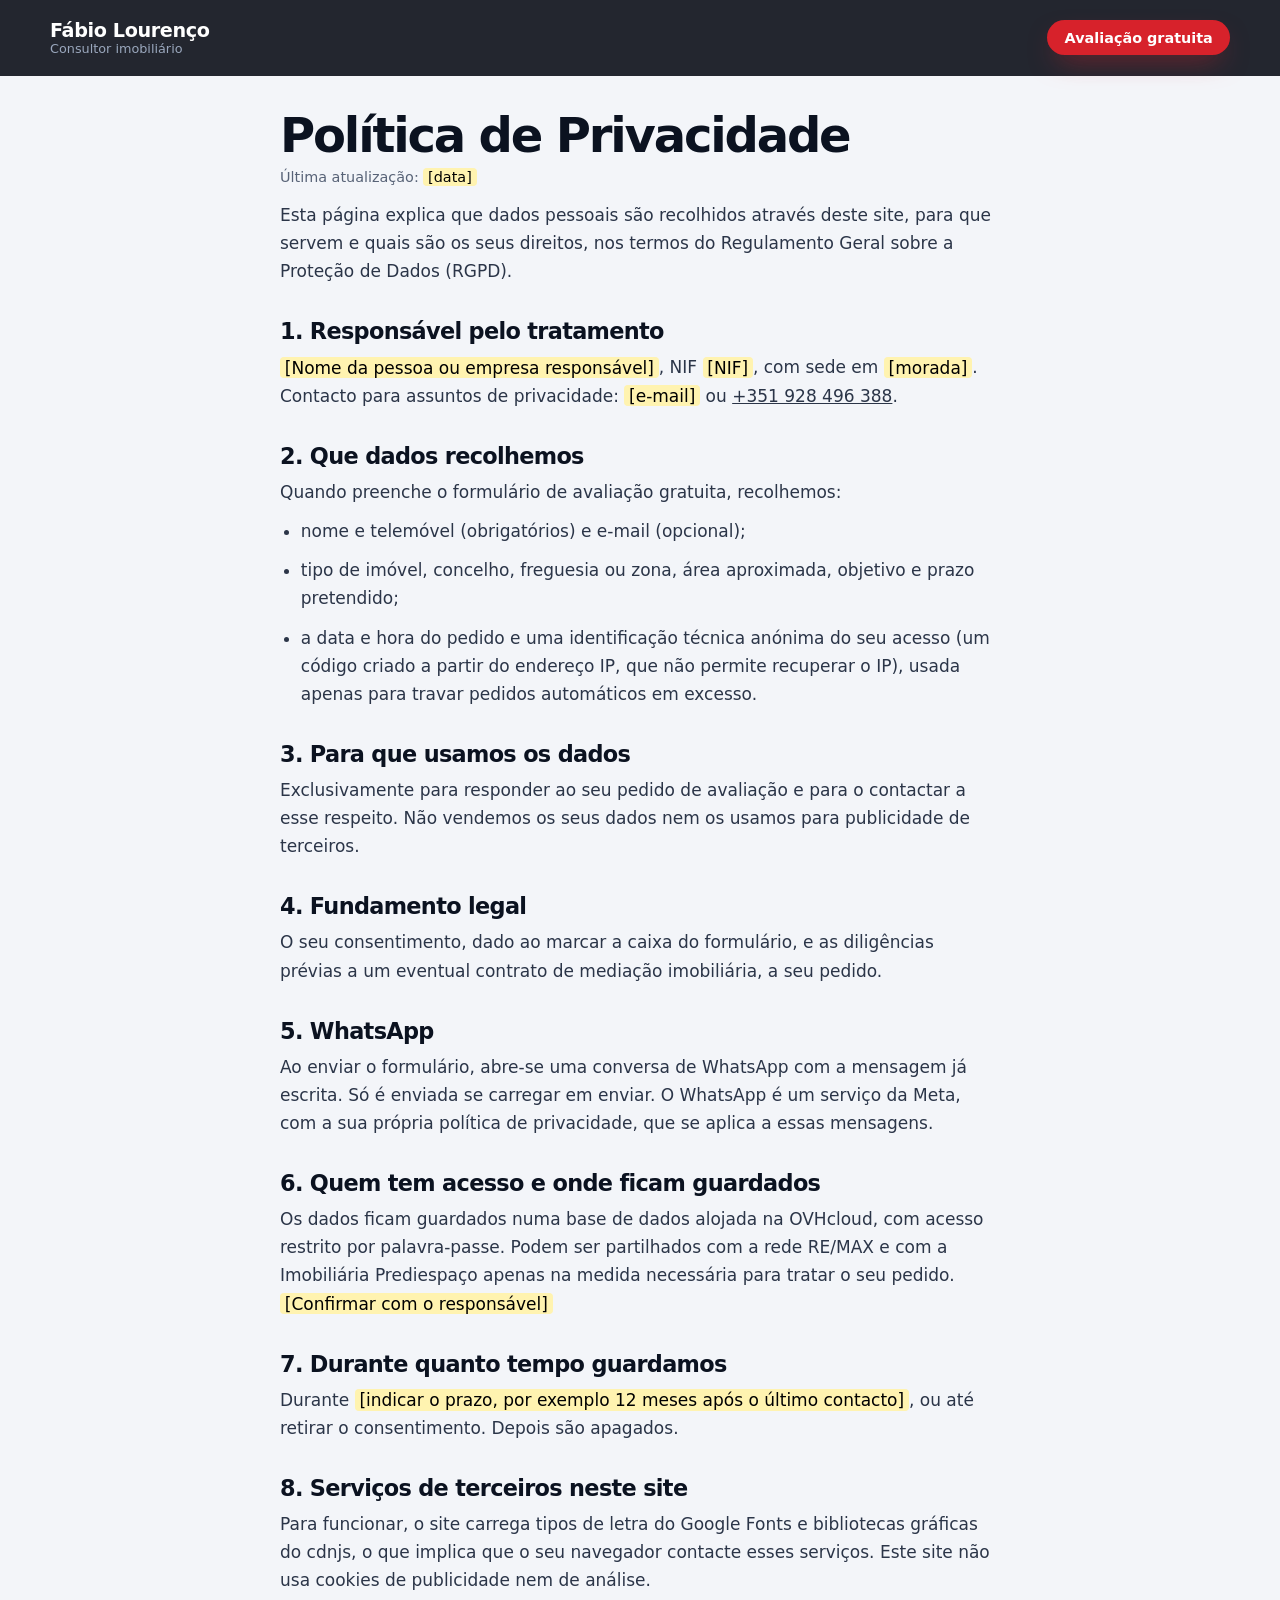
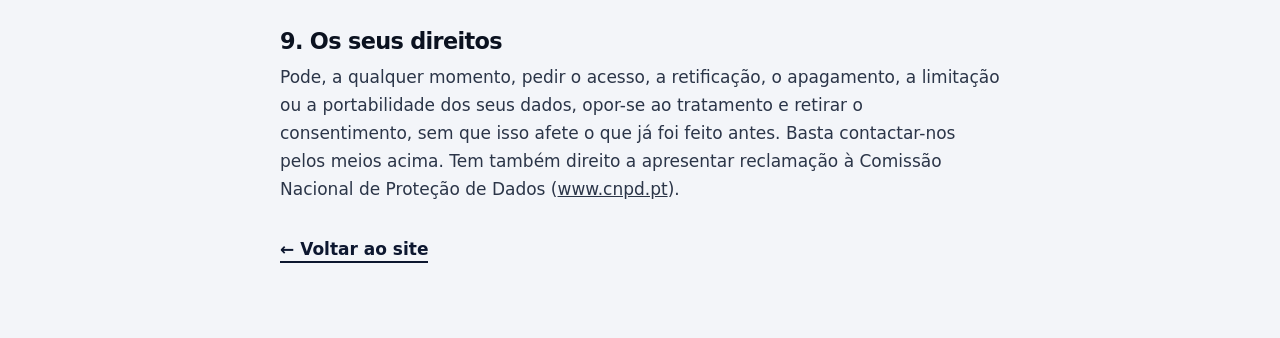
<file: privacidade.html>
<!DOCTYPE html>
<html lang="pt-PT">
<head>
<meta charset="utf-8">
<meta name="viewport" content="width=device-width, initial-scale=1">
<title>Política de Privacidade | Fábio Lourenço</title>
<meta name="robots" content="index,follow">
<meta name="theme-color" content="#060A13">
<link rel="icon" href="assets/img/favicon.svg" type="image/svg+xml">
<link rel="stylesheet" href="css/style.css">
<style>
  body{background:var(--paper)}
  .doc{max-width:760px;margin:0 auto;padding:7rem 1.25rem 4rem}
  .doc h1{font-size:clamp(2rem,5vw,3rem);margin-bottom:.5rem}
  .doc h2{font-size:1.4rem;margin:2.2rem 0 .6rem;max-width:none}
  .doc p,.doc li{color:#2b3548;max-width:none;margin-bottom:.7rem}
  .doc ul{padding-left:1.3rem}
  .doc mark{background:#fff3b0;padding:.05rem .3rem;border-radius:4px}
  .doc .upd{color:var(--mute);font-size:.9rem}
  .top{background:rgba(6,10,19,.95)}
</style>
</head>
<body>
<header class="top solid"><div class="wrap bar">
  <a class="brand" href="index.html"><b>Fábio Lourenço</b><span>Consultor imobiliário</span></a>
  <a class="btn red sm" href="index.html#avaliacao">Avaliação gratuita</a>
</div></header>

<main class="doc">
  <h1>Política de Privacidade</h1>
  <p class="upd">Última atualização: <mark>[data]</mark></p>

  <p>Esta página explica que dados pessoais são recolhidos através deste site, para que servem e quais são os seus direitos, nos termos do Regulamento Geral sobre a Proteção de Dados (RGPD).</p>

  <h2>1. Responsável pelo tratamento</h2>
  <p><mark>[Nome da pessoa ou empresa responsável]</mark>, NIF <mark>[NIF]</mark>, com sede em <mark>[morada]</mark>. Contacto para assuntos de privacidade: <mark>[e-mail]</mark> ou <a href="tel:+351928496388">+351 928 496 388</a>.</p>

  <h2>2. Que dados recolhemos</h2>
  <p>Quando preenche o formulário de avaliação gratuita, recolhemos:</p>
  <ul>
    <li>nome e telemóvel (obrigatórios) e e-mail (opcional);</li>
    <li>tipo de imóvel, concelho, freguesia ou zona, área aproximada, objetivo e prazo pretendido;</li>
    <li>a data e hora do pedido e uma identificação técnica anónima do seu acesso (um código criado a partir do endereço IP, que não permite recuperar o IP), usada apenas para travar pedidos automáticos em excesso.</li>
  </ul>

  <h2>3. Para que usamos os dados</h2>
  <p>Exclusivamente para responder ao seu pedido de avaliação e para o contactar a esse respeito. Não vendemos os seus dados nem os usamos para publicidade de terceiros.</p>

  <h2>4. Fundamento legal</h2>
  <p>O seu consentimento, dado ao marcar a caixa do formulário, e as diligências prévias a um eventual contrato de mediação imobiliária, a seu pedido.</p>

  <h2>5. WhatsApp</h2>
  <p>Ao enviar o formulário, abre-se uma conversa de WhatsApp com a mensagem já escrita. Só é enviada se carregar em enviar. O WhatsApp é um serviço da Meta, com a sua própria política de privacidade, que se aplica a essas mensagens.</p>

  <h2>6. Quem tem acesso e onde ficam guardados</h2>
  <p>Os dados ficam guardados numa base de dados alojada na OVHcloud, com acesso restrito por palavra-passe. Podem ser partilhados com a rede RE/MAX e com a Imobiliária Prediespaço apenas na medida necessária para tratar o seu pedido. <mark>[Confirmar com o responsável]</mark></p>

  <h2>7. Durante quanto tempo guardamos</h2>
  <p>Durante <mark>[indicar o prazo, por exemplo 12 meses após o último contacto]</mark>, ou até retirar o consentimento. Depois são apagados.</p>

  <h2>8. Serviços de terceiros neste site</h2>
  <p>Para funcionar, o site carrega tipos de letra do Google Fonts e bibliotecas gráficas do cdnjs, o que implica que o seu navegador contacte esses serviços. Este site não usa cookies de publicidade nem de análise.</p>

  <h2>9. Os seus direitos</h2>
  <p>Pode, a qualquer momento, pedir o acesso, a retificação, o apagamento, a limitação ou a portabilidade dos seus dados, opor-se ao tratamento e retirar o consentimento, sem que isso afete o que já foi feito antes. Basta contactar-nos pelos meios acima. Tem também direito a apresentar reclamação à Comissão Nacional de Proteção de Dados (<a href="https://www.cnpd.pt" target="_blank" rel="noopener">www.cnpd.pt</a>).</p>

  <p style="margin-top:2rem"><a class="link dk" href="index.html">← Voltar ao site</a></p>
</main>
</body>
</html>
</file>
<file: css/style.css>
:root{
  --night:#060A13; --navy:#0D1730; --paper:#F3F5F9; --ink:#0B1220; --mute:#586377;
  --red:#D7222B; --blue:#3A6BFF; --line:#DCE1EA;
  --fd:"Bricolage Grotesque","Segoe UI",system-ui,sans-serif;
  --fb:"Instrument Sans",system-ui,-apple-system,"Segoe UI",sans-serif;
  --max:73.75rem;
}
*{box-sizing:border-box;margin:0;padding:0}
html{scroll-behavior:smooth;scroll-padding-top:84px}
body{font:400 1.0625rem/1.65 var(--fb);color:var(--ink);background:#fff;-webkit-font-smoothing:antialiased}
img{max-width:100%;display:block}
a{color:inherit}
:focus-visible{outline:3px solid var(--blue);outline-offset:3px;border-radius:4px}
.skip{position:absolute;left:-999px;top:8px;background:#fff;color:var(--ink);padding:.6rem 1rem;z-index:200;border-radius:8px}
.skip:focus{left:8px}
.wrap{width:min(var(--max),100% - 2.5rem);margin-inline:auto}
section{padding:clamp(4rem,9vw,7.5rem) 0}
h1,h2,h3{font-family:var(--fd);line-height:1.05;letter-spacing:-.03em;font-weight:700}
h2{font-size:clamp(2rem,4.4vw,3.4rem);margin-bottom:1.2rem;max-width:18ch;text-wrap:balance}
h3{font-size:1.35rem;letter-spacing:-.02em}
p{max-width:62ch}
.sub{color:var(--mute);margin-bottom:1.4rem}

/* Botões e ligações */
.btn{display:inline-flex;align-items:center;justify-content:center;padding:.95rem 1.5rem;border-radius:999px;border:0;font:600 .98rem var(--fb);text-decoration:none;cursor:pointer;transition:background .2s,transform .2s}
.btn.red{background:var(--red);color:#fff}.btn.red:hover{background:#b91c24}
.btn.dark{background:var(--navy);color:#fff}.btn.dark:hover{background:#18284d}
.btn.sm{padding:.6rem 1.1rem;font-size:.9rem}.btn.wide{width:100%}
.btn:active{transform:scale(.98)}
.link{font-weight:600;text-decoration:none;border-bottom:2px solid currentColor;padding-bottom:.15rem}
.link.dk{color:var(--navy)}

/* Cabeçalho */
.top{position:fixed;inset:0 0 auto;z-index:100;transition:background .3s,box-shadow .3s}
.top.solid{background:rgba(6,10,19,.88);backdrop-filter:blur(14px);box-shadow:0 1px 0 #ffffff14}
.bar{display:flex;align-items:center;justify-content:space-between;min-height:76px;gap:1rem}
.brand{text-decoration:none;display:grid;line-height:1.15}
.brand b{font:700 1.2rem var(--fd);letter-spacing:-.02em;color:#fff}
.brand span{font-size:.8rem;color:#9AA7BD}
.top nav ul{display:flex;gap:1.8rem;list-style:none;align-items:center}
.top nav a:not(.btn){color:#D5DCE8;text-decoration:none;font-weight:500;font-size:.95rem}
.top nav a:not(.btn):hover{color:#fff}
.menu-btn{display:none;background:#ffffff14;color:#fff;border:1px solid #ffffff2e;border-radius:999px;padding:.5rem 1.1rem;font:inherit;cursor:pointer}

/* Hero */
.hero{background:radial-gradient(55% 65% at 76% 45%,#1a3a8a66,transparent 70%),var(--night);color:#fff;padding:0;overflow:hidden}
.hero-grid{display:grid;grid-template-columns:1.2fr .8fr;align-items:end;min-height:min(100svh,860px);padding-top:6rem}
.hero-copy{align-self:center;padding-bottom:5rem;position:relative;z-index:2}
.chip{display:inline-flex;align-items:center;gap:.6rem;font-size:.9rem;color:#C9D3E6;border:1px solid #ffffff26;border-radius:999px;padding:.4rem 1rem;margin-bottom:1.6rem}
.chip i{width:8px;height:8px;border-radius:50%;background:var(--red)}
h1{font-size:clamp(2.9rem,6.8vw,6.1rem);line-height:.96;letter-spacing:-.045em;margin-right:-14%;text-wrap:balance}
.lead{margin-top:1.6rem;font-size:1.15rem;color:#B6C1D6;max-width:34rem}
.actions{display:flex;flex-wrap:wrap;align-items:center;gap:1.6rem;margin-top:2rem}
.actions .link{color:#fff}
.hero-contact{margin-top:1.8rem;font-size:.92rem;color:#9AA7BD}
.hero-contact a{text-decoration:none;margin-right:1.2rem;border-bottom:1px solid #ffffff40}
.hero-contact a:hover{color:#fff}
.promise{background:var(--navy);border-top:1px solid #ffffff14}
.promise .wrap{display:grid;grid-template-columns:repeat(3,1fr)}
.promise p{padding:1.6rem 1.8rem;color:#9AA7BD;font-size:.93rem;border-left:1px solid #ffffff14;display:grid;gap:.2rem;align-content:center}
.promise p:first-child{border-left:0;padding-left:0}
.promise b{color:#fff;font:600 1.05rem var(--fd)}
.promise img{height:28px;width:auto;background:#fff;padding:5px 10px;border-radius:8px;margin-top:.3rem;justify-self:start}

/* Avaliação */
.valuation{background:var(--paper)}
.v-grid{display:grid;grid-template-columns:1fr 1.05fr;gap:clamp(2rem,6vw,6rem);align-items:start}
.chart{margin:1.6rem 0;background:#fff;border:1px solid var(--line);border-radius:24px;padding:1.2rem 1.2rem .9rem}
.chart svg{width:100%;height:auto;display:block;font:500 11px var(--fb)}
.chart path{stroke-linecap:round}
.axis{stroke:#B8C1D1;stroke-width:1.5}
.c-ok,.c-bad{stroke-width:4;stroke-dasharray:1;stroke-dashoffset:0;transition:stroke-dashoffset 1.8s cubic-bezier(.3,.6,.2,1)}
.c-ok{stroke:var(--blue)}.c-bad{stroke:var(--red);opacity:.75}
.chart.pre .c-ok,.chart.pre .c-bad{stroke-dashoffset:1}
.chart text{fill:var(--mute)}.chart .l-ok{fill:var(--blue);font-weight:700}.chart .l-bad{fill:var(--red);font-weight:700}
.chart figcaption{font-size:.82rem;color:var(--mute);margin-top:.4rem}
.card-form{background:#fff;border-radius:28px;padding:clamp(1.5rem,4vw,2.8rem);box-shadow:0 30px 70px -30px #0d173055;border:1px solid var(--line)}
.card-form h3{font-size:1.9rem}
.form-sub{color:var(--mute);margin:.3rem 0 1.5rem}
.card-form label{display:block;font-size:.85rem;font-weight:600;margin-bottom:1rem}
.card-form input:not([type=checkbox]),.card-form select{display:block;width:100%;margin-top:.4rem;padding:.85rem 1rem;font:400 1rem var(--fb);color:var(--ink);background:var(--paper);border:1.5px solid transparent;border-radius:14px;transition:border-color .2s,background .2s}
.card-form input:focus,.card-form select:focus{outline:0;border-color:var(--blue);background:#fff}
.form-row{display:grid;grid-template-columns:1fr 1fr;gap:1rem}
.card-form .consent{display:flex;gap:.6rem;align-items:flex-start;font-weight:400;font-size:.85rem;color:var(--mute)}
.consent input{margin-top:.25rem;accent-color:var(--red)}
.form-foot{font-size:.8rem;color:var(--mute);text-align:center;margin:.9rem auto 0}

/* Comparação */
.cmp-grid{display:grid;grid-template-columns:1fr 1fr;gap:1.2rem;margin-top:2.5rem}
.cmp{border-radius:28px;padding:clamp(1.6rem,4vw,2.8rem)}
.cmp.no{background:var(--paper);color:var(--mute)}
.cmp.yes{background:var(--navy);color:#D5DCE8}
.cmp h3{font-size:1.7rem;margin-bottom:1.2rem;color:var(--ink)}.cmp.yes h3{color:#fff}
.cmp ul{list-style:none}
.cmp li{padding:.85rem 0 .85rem 2rem;border-top:1px solid #0b122018;position:relative;font-size:.98rem}
.cmp.yes li{border-color:#ffffff1c}
.cmp li::before{position:absolute;left:0;top:.8rem;font-weight:700}
.cmp.no li::before{content:"✕";color:#A8B0BF}
.cmp.yes li::before{content:"✓";color:#6F95FF}

/* Método */
.method{background:var(--night);color:#fff}
.m-grid{display:grid;grid-template-columns:.8fr 1.2fr;gap:clamp(2rem,6vw,6rem)}
.m-head{position:sticky;top:110px;align-self:start}
.m-head p{color:#9AA7BD;margin-bottom:1.6rem}
.steps{list-style:none;counter-reset:s}
.steps li{counter-increment:s;display:grid;grid-template-columns:4.5rem 1fr;column-gap:1rem;padding:1.8rem 0;border-top:1px solid #ffffff1c}
.steps li::before{content:counter(s,decimal-leading-zero);grid-row:span 2;font:700 2.6rem/1 var(--fd);color:#3A6BFF;letter-spacing:-.04em}
.steps h3{color:#fff;margin-bottom:.3rem}.steps p{color:#9AA7BD}

/* Imóvel */
.gallery{display:grid;grid-template-columns:2fr 1fr 1fr;grid-template-rows:1fr 1fr;gap:.6rem;height:clamp(300px,46vw,520px);margin:2.2rem 0 1.6rem}
.gallery img{width:100%;height:100%;object-fit:cover;background:var(--paper);border-radius:14px}
.gallery img:first-child{grid-row:span 2;border-radius:24px 14px 14px 24px}
.gallery img:nth-child(3){border-radius:14px 14px 14px 14px}
.prop-body{display:grid;grid-template-columns:1.2fr .8fr;gap:clamp(2rem,5vw,4rem);align-items:start}
.tag{font-weight:600;color:var(--red);margin-bottom:.6rem}
.prop-text h3{font-size:2rem;margin-bottom:1rem;max-width:20ch}
.prop-text p+p{margin-top:1rem;color:var(--mute)}
.prop-card{background:var(--paper);border-radius:24px;padding:1.8rem;position:sticky;top:100px}
.price{font:700 2.3rem/1.1 var(--fd);letter-spacing:-.03em}.price small{display:block;font:500 .85rem var(--fb);color:var(--mute);letter-spacing:0;margin-bottom:.2rem}
.price.alt{font-size:1.4rem;margin-top:1rem}
.prop-card dl{margin:1.4rem 0}
.prop-card dl div{display:flex;justify-content:space-between;gap:1rem;padding:.65rem 0;border-top:1px solid var(--line);font-size:.93rem}
dt{color:var(--mute)}dd{font-weight:600;text-align:right}
.tbc{color:#98A2B3;font-weight:500}

/* Sobre */
.about{background:var(--paper)}
.a-grid{display:grid;grid-template-columns:.85fr 1.15fr;gap:clamp(2rem,6vw,6rem);align-items:center}
.a-photo{background:radial-gradient(80% 60% at 60% 30%,#2a4fb8,#0D1730 70%);border-radius:28px;overflow:hidden;aspect-ratio:4/5}
.a-photo img{width:100%;height:100%;object-fit:cover;object-position:center 8%}
.about p{color:var(--mute);margin-bottom:1rem}
.cred{display:grid;gap:.15rem;margin:1.8rem 0;padding:1rem 1.3rem;background:#fff;border-radius:16px;border-left:4px solid var(--red)}
.cred strong{font:700 1.15rem var(--fd)}.cred span{font-size:.85rem;color:var(--mute)}

/* Zonas */
.areas{background:var(--navy);color:#fff}
.areas ul{list-style:none;display:grid;grid-template-columns:repeat(4,1fr);gap:1rem;margin-top:2rem}
.areas li{font:700 clamp(1.8rem,4.6vw,4rem)/1 var(--fd);letter-spacing:-.04em;color:transparent;-webkit-text-stroke:1.5px #6F95FF;padding:1.2rem 0;border-top:1px solid #ffffff22;transition:color .3s}
.areas li:hover{color:#fff;-webkit-text-stroke-color:#fff}

/* FAQ */
.f-grid{display:grid;grid-template-columns:.8fr 1.2fr;gap:clamp(2rem,6vw,6rem)}
.f-grid>div:first-child{position:sticky;top:110px;align-self:start}
details{border-bottom:1px solid var(--line)}
details:first-child{border-top:1px solid var(--line)}
summary{cursor:pointer;list-style:none;padding:1.3rem 3rem 1.3rem 0;font:600 1.12rem var(--fd);letter-spacing:-.01em;position:relative}
summary::-webkit-details-marker{display:none}
summary::after{content:"+";position:absolute;right:0;top:50%;translate:0 -50%;width:2rem;height:2rem;border-radius:50%;background:var(--paper);display:grid;place-items:center;font-size:1.3rem;transition:background .2s,color .2s,rotate .25s}
details[open] summary::after{rotate:45deg;background:var(--red);color:#fff}
details p{color:var(--mute);padding:0 3rem 1.5rem 0}

/* Contacto */
.contact{background:radial-gradient(50% 80% at 85% 20%,#1a3a8a66,transparent 70%),var(--night);color:#fff}
.contact .sub{color:#9AA7BD}
.c-grid{display:grid;grid-template-columns:1fr .9fr;gap:clamp(2rem,6vw,6rem);align-items:center}
.c-panel{background:#ffffff0d;border:1px solid #ffffff1f;border-radius:28px;padding:1.2rem 1.8rem}
.c-panel div{padding:1rem 0;border-top:1px solid #ffffff1c}.c-panel div:first-child{border:0}
.c-panel dt{font-size:.85rem;color:#9AA7BD}.c-panel dd{text-align:left;font-weight:500;font-size:1.05rem}
.c-panel a{text-decoration:none}.c-panel a:hover{text-decoration:underline}
.c-panel .tbc{color:#6B778C}

/* Rodapé e botão WhatsApp */
.foot{background:#04070E;color:#9AA7BD;padding:2rem 0;font-size:.85rem}
.foot .wrap{display:flex;flex-wrap:wrap;align-items:center;justify-content:space-between;gap:1rem 2rem}
.foot p{flex:1;min-width:240px}
.fab{position:fixed;right:18px;bottom:18px;z-index:90;width:56px;height:56px;border-radius:50%;background:#1FAF5A;color:#fff;display:grid;place-items:center;box-shadow:0 10px 26px #00000055;opacity:0;translate:0 12px;pointer-events:none;transition:opacity .3s,translate .3s}
.fab.show{opacity:1;translate:0 0;pointer-events:auto}

/* Movimento: uma única entrada no topo */
@media(prefers-reduced-motion:no-preference){
  .hero-copy>*{animation:up .8s cubic-bezier(.2,.7,.2,1) both}
  .hero-copy>:nth-child(2){animation-delay:.08s}.hero-copy>:nth-child(3){animation-delay:.16s}.hero-copy>:nth-child(4){animation-delay:.24s}.hero-copy>:nth-child(5){animation-delay:.3s}
  .portrait img{animation:fade 1.2s .1s ease both}
}
@keyframes up{from{opacity:0;transform:translateY(24px)}}
@keyframes fade{from{opacity:0}}
@media(prefers-reduced-motion:reduce){*{scroll-behavior:auto!important;transition:none!important}}

/* Responsivo */
@media(max-width:980px){
  .hero-grid{grid-template-columns:1fr;padding-top:7rem;min-height:0}
  .hero-copy{padding-bottom:1rem}h1{margin-right:0}
  .portrait{max-width:420px;margin:-1rem auto 0}
  .v-grid,.m-grid,.prop-body,.a-grid,.f-grid,.c-grid{grid-template-columns:1fr}
  .m-head,.f-grid>div:first-child,.prop-card{position:static}
  .a-photo{max-width:440px}
  .areas ul{grid-template-columns:1fr 1fr}
}
@media(max-width:820px){
  .menu-btn{display:block}
  .top nav{position:absolute;inset:100% 0 auto;background:rgba(6,10,19,.97);display:none;padding:.5rem 1.25rem 1.5rem}
  .top nav.open{display:block}
  .top nav ul{flex-direction:column;align-items:flex-start;gap:1rem}
  .top nav a:not(.btn){font-size:1.1rem}
  .top{background:rgba(6,10,19,.88);backdrop-filter:blur(14px)}
  .promise .wrap,.cmp-grid{grid-template-columns:1fr}
  .promise p,.promise p:first-child{border-left:0;border-top:1px solid #ffffff14;padding:1.1rem 0}.promise p:first-child{border-top:0}
}
@media(max-width:560px){
  .form-row{grid-template-columns:1fr}
  .gallery{grid-template-columns:1fr 1fr;grid-template-rows:2fr 1fr;height:auto;aspect-ratio:1/1}
  .gallery img:first-child{grid-column:span 2;grid-row:auto;border-radius:20px 20px 14px 14px}
  .gallery img:nth-child(4){display:none}
  .gallery img:nth-child(3){grid-column:auto}
  .actions{gap:1rem}
}

/* Retrato em 3D: camadas com profundidade que acompanham o rato */
.portrait{perspective:1300px;align-self:end}
.stage{position:relative;transform-style:preserve-3d;transform:rotateX(var(--rx,2deg)) rotateY(var(--ry,-9deg));transition:transform .25s ease-out}
.stage img{position:relative;width:100%;height:auto;transform:translateZ(60px);filter:drop-shadow(0 30px 40px #00000099)}
.plane{position:absolute;border-radius:32px}
.p1{inset:14% 2% 0 6%;background:linear-gradient(155deg,#3A6BFF,#12306f 60%,#0D1730);transform:translateZ(-60px) rotate(-5deg);box-shadow:0 40px 80px -20px #3A6BFF55}
.p2{inset:8% 10% 6% 0;border:1.5px solid #6F95FF66;transform:translateZ(-150px) rotate(4deg)}
.float{position:absolute;z-index:3;display:grid;gap:.1rem;padding:.8rem 1.1rem;border-radius:18px;background:#ffffff1f;border:1px solid #ffffff38;backdrop-filter:blur(14px);color:#D5DCE8;font-size:.82rem;text-decoration:none;max-width:none;transform:translateZ(130px);line-height:1.3}
.float b{color:#fff;font:600 1rem var(--fd)}
.f1{left:-2%;top:30%}
a.f1:hover{background:#ffffff33}
.row-btns{display:flex;flex-wrap:wrap;gap:.8rem}
.btn.ghost{background:transparent;color:var(--navy);box-shadow:inset 0 0 0 2px var(--navy)}.btn.ghost:hover{background:var(--navy);color:#fff}
.foot a{color:#D5DCE8}
@media(max-width:980px){.stage{--ry:-4deg}.f1{left:0}}

/* Cena 3D, barra de progresso e animações */
.hero{position:relative}
#scene{position:absolute;inset:0;width:100%;height:100%;z-index:0}
.hero::after{content:"";position:absolute;inset:0;z-index:0;pointer-events:none;background:linear-gradient(90deg,var(--night) 8%,#060A13cc 38%,transparent 70%)}
.hero-grid,.promise{position:relative;z-index:1}
.hero-copy>h1{animation:none}
.w{display:inline-block;overflow:hidden;vertical-align:top;padding-bottom:.08em;perspective:600px}
.w>span{display:inline-block;will-change:transform}
.progress{position:fixed;inset:0 0 auto;height:3px;z-index:300;background:linear-gradient(90deg,var(--blue),var(--red));transform:scaleX(0);transform-origin:0 50%}
.cmp,.prop-card,.card-form,.c-panel,.steps li{transform-style:preserve-3d}
.btn.red{will-change:transform}

/* =====================================================================
   v3 — Retrato 3D, polimento e ecrãs 4K
   ===================================================================== */
::selection{background:var(--red);color:#fff}

/* Retrato: o rato roda o palco (--rx/--ry via JS); o flutuar usa "translate", que não colide */
.portrait{perspective:1100px;align-self:end}
.stage{position:relative;transform-style:preserve-3d;transform:rotateX(var(--rx,2deg)) rotateY(var(--ry,-9deg));animation:flutuar 6s ease-in-out infinite;will-change:transform}
.stage img{transform:translateZ(40px);filter:drop-shadow(0 30px 40px #00000099)}
.stage .p1{transform:translateZ(-50px) rotate(-5deg)}
.stage .p2{transform:translateZ(-110px) rotate(4deg)}
.stage .float{transform:translateZ(90px)}
@keyframes flutuar{0%,100%{translate:0 0}50%{translate:0 -12px}}
@media(prefers-reduced-motion:reduce){.stage{animation:none;transform:none}}

/* Textura fina de película sobre o hero */
.grain{position:absolute;inset:0;z-index:0;pointer-events:none;opacity:.07;mix-blend-mode:overlay;
  background-image:url("data:image/svg+xml;utf8,<svg xmlns='http://www.w3.org/2000/svg' width='160' height='160'><filter id='n'><feTurbulence type='fractalNoise' baseFrequency='.9' numOctaves='2' stitchTiles='stitch'/></filter><rect width='100%' height='100%' filter='url(%23n)'/></svg>")}

/* Botões: brilho a passar */
.btn.red{position:relative;overflow:hidden;box-shadow:0 12px 28px -10px #d7222b99}
.btn.red::after{content:"";position:absolute;inset:0;background:linear-gradient(110deg,transparent 30%,#ffffff55 50%,transparent 70%);translate:-120% 0;transition:translate .7s}
.btn.red:hover::after{translate:120% 0}
.send{gap:.7rem;font-size:1.05rem;padding:1.1rem 1.5rem}
.send svg{transition:translate .25s}.send:hover svg{translate:5px 0}
.send.loading{opacity:.85;cursor:progress}
.send.loading svg{animation:seta .8s ease-in-out infinite}
@keyframes seta{50%{translate:6px 0}}

/* Brilho que segue o rato nos cartões */
.cmp,.card-form,.c-panel{position:relative}
.cmp::before,.card-form::before,.prop-card::before,.c-panel::before{content:"";position:absolute;inset:0;border-radius:inherit;pointer-events:none;opacity:0;transition:opacity .3s;
  background:radial-gradient(420px circle at var(--mx,50%) var(--my,-50%),#3a6bff24,transparent 45%)}
.cmp:hover::before,.card-form:hover::before,.prop-card:hover::before,.c-panel:hover::before{opacity:1}

/* Secção da avaliação: luz suave de fundo */
.valuation{position:relative;overflow:hidden}
.valuation::before{content:"";position:absolute;width:60vmax;height:60vmax;right:-20vmax;top:-25vmax;border-radius:50%;background:radial-gradient(closest-side,#3a6bff1f,transparent);pointer-events:none}
.v-grid{position:relative}

/* Formulário */
.card-form{box-shadow:0 40px 90px -35px #0d173070,0 0 0 1px #ffffff inset}
.card-form select{appearance:none;-webkit-appearance:none;padding-right:2.8rem;cursor:pointer;
  background-image:url("data:image/svg+xml;utf8,<svg xmlns='http://www.w3.org/2000/svg' width='16' height='16' viewBox='0 0 24 24' fill='none' stroke='%23586377' stroke-width='2.6' stroke-linecap='round' stroke-linejoin='round'><path d='M6 9l6 6 6-6'/></svg>");
  background-repeat:no-repeat;background-position:right 1rem center}
.card-form input:not([type=checkbox]):hover,.card-form select:hover{border-color:#c9d3e6}
.card-form input:not([type=checkbox]):focus,.card-form select:focus{box-shadow:0 0 0 4px #3a6bff22}
.card-form input:user-invalid,.card-form select:user-invalid{border-color:var(--red);background:#fff5f5}
.form-foot{transition:color .2s}
.form-foot.ok{color:#15803d;font-weight:600}

/* Zonas clicáveis */
.areas .sub{color:#9AA7BD}
.areas ul{grid-template-columns:repeat(3,1fr);gap:0 2rem}
.areas li{font-size:clamp(1.7rem,3.6vw,3.1rem);padding:0}
.areas li a{display:flex;justify-content:space-between;align-items:center;gap:1rem;padding:1.4rem 0;color:inherit;text-decoration:none}
.areas li a::after{content:"→";font-size:.45em;color:#6F95FF;-webkit-text-stroke:0;opacity:0;translate:-10px 0;transition:opacity .3s,translate .3s}
.areas li:hover a::after,.areas li a:focus-visible::after{opacity:1;translate:0 0}
@media(max-width:560px){.areas ul{grid-template-columns:1fr}}

/* Imagens com mais acabamento */
.gallery img{transition:transform .6s cubic-bezier(.2,.7,.2,1),filter .6s}
.gallery img:hover{transform:scale(1.015);filter:saturate(1.1)}

/* ===== Ecrãs grandes e 4K: tudo cresce proporcionalmente (rem + largura máxima) ===== */
@media(min-width:1700px){html{font-size:112.5%}}
@media(min-width:2200px){html{font-size:137.5%}}
@media(min-width:3000px){html{font-size:175%}}
@media(min-width:1700px){
  html{scroll-padding-top:5.25rem}
  .bar{min-height:4.75rem}
  .hero-grid{min-height:min(100svh,54rem);padding-top:6rem}
  .brand b{font-size:1.2rem}
}

/* Campo-armadilha para robôs (invisível para pessoas) */
.hp{position:absolute!important;left:-9999px!important;width:1px;height:1px;opacity:0}
.consent a{color:var(--navy);text-decoration:underline}
</file>
